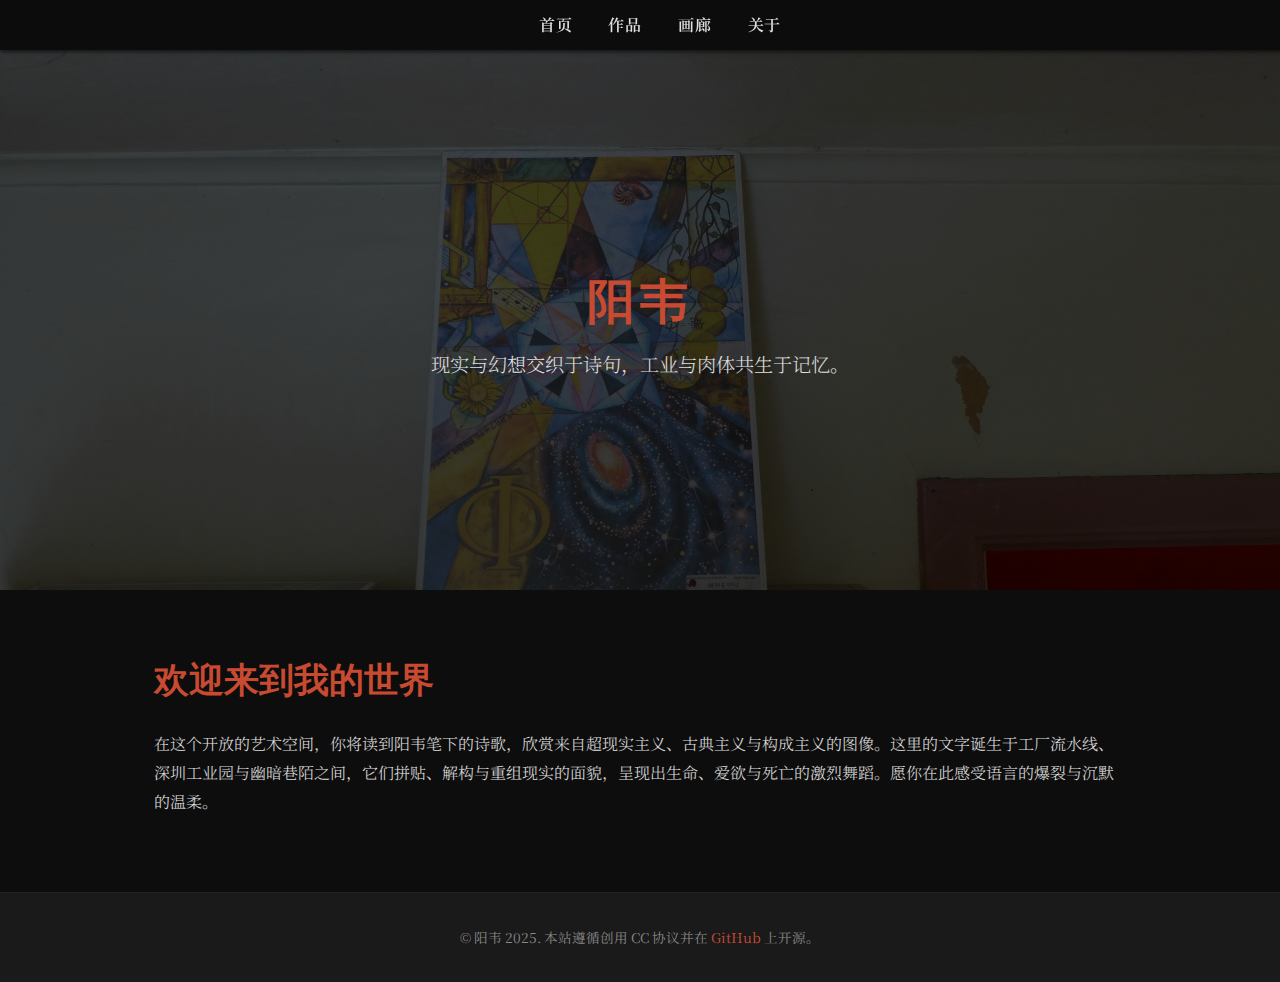
<file: site 2/index.html>
<!DOCTYPE html>
<html lang="zh">
<head>
  <meta charset="UTF-8">
  <meta name="viewport" content="width=device-width, initial-scale=1.0">
  <title>阳韦的文学艺术世界</title>
  <link rel="stylesheet" href="style.css">
  <link rel="preconnect" href="https://fonts.googleapis.com">
  <link rel="preconnect" href="https://fonts.gstatic.com" crossorigin>
  <link href="https://fonts.googleapis.com/css2?family=Noto+Serif+SC:wght@400;700&family=Playfair+Display:wght@700&family=Roboto:wght@300;400;700&display=swap" rel="stylesheet">
</head>
<body>
  <!-- Navigation -->
  <nav>
    <a href="index.html">首页</a>
    <a href="works.html">作品</a>
    <a href="gallery.html">画廊</a>
    <a href="about.html">关于</a>
  </nav>

  <!-- Hero section -->
  <section class="hero">
    <div class="content">
      <h1>阳韦</h1>
      <p>现实与幻想交织于诗句，工业与肉体共生于记忆。</p>
    </div>
  </section>

  <!-- Introduction section -->
  <section class="section">
    <h2>欢迎来到我的世界</h2>
    <p>在这个开放的艺术空间，你将读到阳韦笔下的诗歌，欣赏来自超现实主义、古典主义与构成主义的图像。这里的文字诞生于工厂流水线、深圳工业园与幽暗巷陌之间，它们拼贴、解构与重组现实的面貌，呈现出生命、爱欲与死亡的激烈舞蹈。愿你在此感受语言的爆裂与沉默的温柔。</p>
  </section>

  <!-- Footer -->
  <footer class="footer">
    <p>© 阳韦 2025. 本站遵循创用 CC 协议并在 <a href="https://github.com/username/yangwei-site" target="_blank" rel="noopener noreferrer">GitHub</a> 上开源。</p>
  </footer>
</body>
</html>
</file>
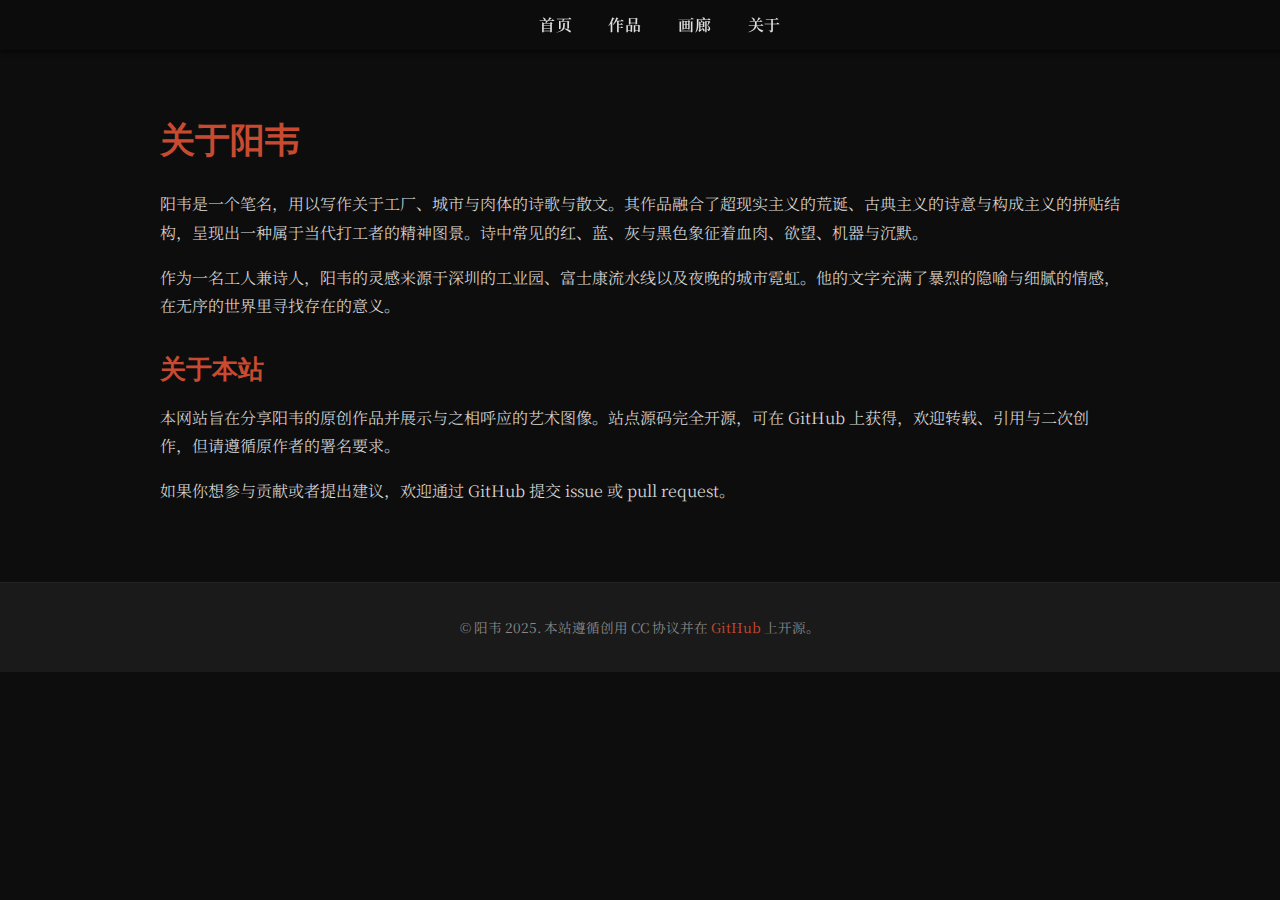
<file: site 2/about.html>
<!DOCTYPE html>
<html lang="zh">
<head>
  <meta charset="UTF-8">
  <meta name="viewport" content="width=device-width, initial-scale=1.0">
  <title>阳韦 · 关于作者</title>
  <link rel="stylesheet" href="style.css">
  <link rel="preconnect" href="https://fonts.googleapis.com">
  <link rel="preconnect" href="https://fonts.gstatic.com" crossorigin>
  <link href="https://fonts.googleapis.com/css2?family=Noto+Serif+SC:wght@400;700&family=Playfair+Display:wght@700&family=Roboto:wght@300;400;700&display=swap" rel="stylesheet">
</head>
<body>
  <!-- Navigation -->
  <nav>
    <a href="index.html">首页</a>
    <a href="works.html">作品</a>
    <a href="gallery.html">画廊</a>
    <a href="about.html">关于</a>
  </nav>

  <section class="section about">
    <h2>关于阳韦</h2>
    <p>阳韦是一个笔名，用以写作关于工厂、城市与肉体的诗歌与散文。其作品融合了超现实主义的荒诞、古典主义的诗意与构成主义的拼贴结构，呈现出一种属于当代打工者的精神图景。诗中常见的红、蓝、灰与黑色象征着血肉、欲望、机器与沉默。</p>
    <p>作为一名工人兼诗人，阳韦的灵感来源于深圳的工业园、富士康流水线以及夜晚的城市霓虹。他的文字充满了暴烈的隐喻与细腻的情感，在无序的世界里寻找存在的意义。</p>
    <h3>关于本站</h3>
    <p>本网站旨在分享阳韦的原创作品并展示与之相呼应的艺术图像。站点源码完全开源，可在 GitHub 上获得，欢迎转载、引用与二次创作，但请遵循原作者的署名要求。</p>
    <p>如果你想参与贡献或者提出建议，欢迎通过 GitHub 提交 issue 或 pull request。</p>
  </section>

  <!-- Footer -->
  <footer class="footer">
    <p>© 阳韦 2025. 本站遵循创用 CC 协议并在 <a href="https://github.com/username/yangwei-site" target="_blank" rel="noopener noreferrer">GitHub</a> 上开源。</p>
  </footer>
</body>
</html>
</file>
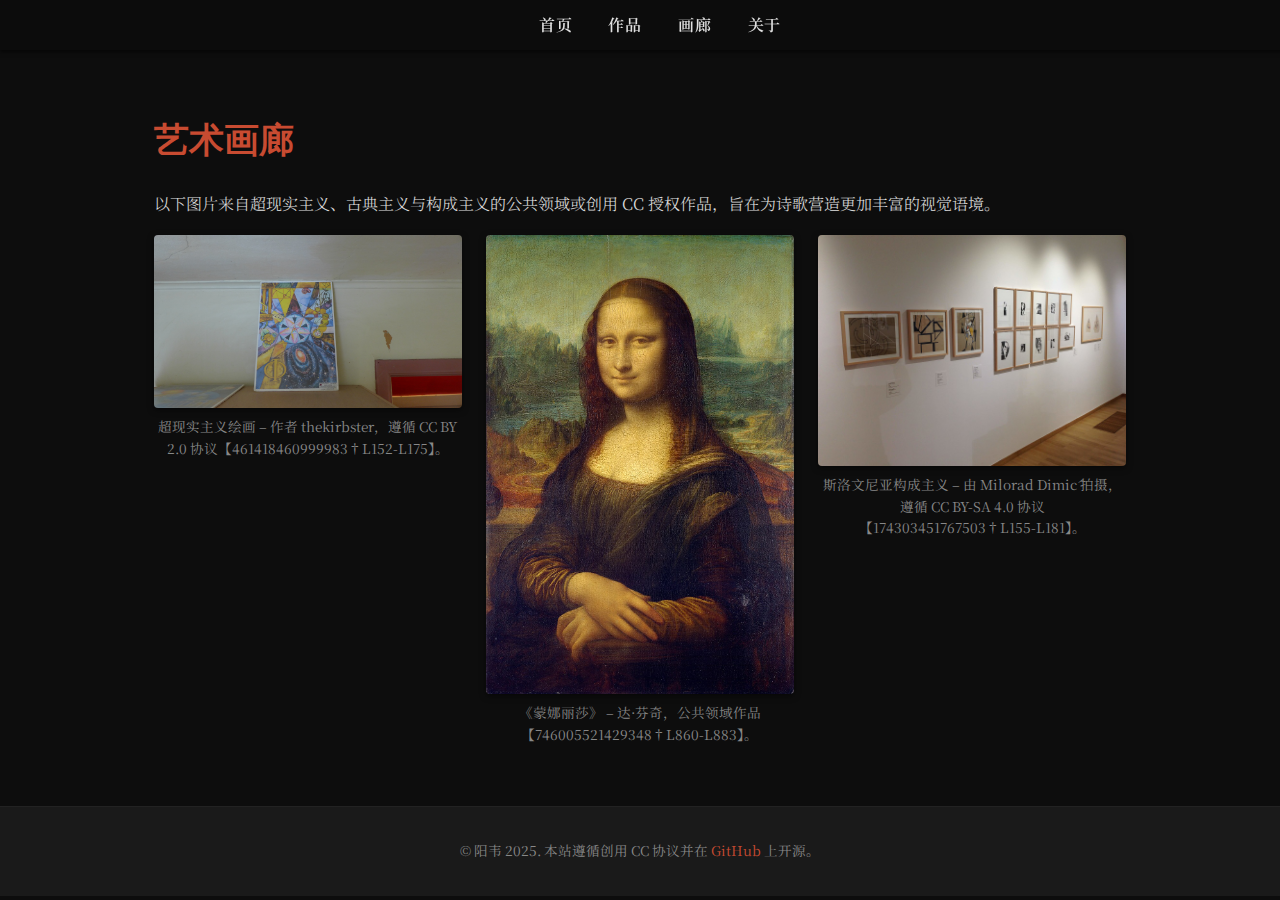
<file: site 2/gallery.html>
<!DOCTYPE html>
<html lang="zh">
<head>
  <meta charset="UTF-8">
  <meta name="viewport" content="width=device-width, initial-scale=1.0">
  <title>阳韦 · 艺术画廊</title>
  <link rel="stylesheet" href="style.css">
  <link rel="preconnect" href="https://fonts.googleapis.com">
  <link rel="preconnect" href="https://fonts.gstatic.com" crossorigin>
  <link href="https://fonts.googleapis.com/css2?family=Noto+Serif+SC:wght@400;700&family=Playfair+Display:wght@700&family=Roboto:wght@300;400;700&display=swap" rel="stylesheet">
</head>
<body>
  <!-- Navigation -->
  <nav>
    <a href="index.html">首页</a>
    <a href="works.html">作品</a>
    <a href="gallery.html">画廊</a>
    <a href="about.html">关于</a>
  </nav>

  <section class="section">
    <h2>艺术画廊</h2>
    <p>以下图片来自超现实主义、古典主义与构成主义的公共领域或创用 CC 授权作品，旨在为诗歌营造更加丰富的视觉语境。</p>
    <div class="gallery-grid">
      <figure>
        <img src="images/surreal1.jpg" alt="超现实主义绘画，几何形状与银河的组合" loading="lazy">
        <figcaption>超现实主义绘画 – 作者 thekirbster，遵循 CC BY 2.0 协议【461418460999983†L152-L175】。</figcaption>
      </figure>
      <figure>
        <img src="images/classical1.jpg" alt="蒙娜丽莎画像" loading="lazy">
        <figcaption>《蒙娜丽莎》 – 达·芬奇，公共领域作品【746005521429348†L860-L883】。</figcaption>
      </figure>
      <figure>
        <img src="images/constructivism1.jpg" alt="斯洛文尼亚构成主义作品" loading="lazy">
        <figcaption>斯洛文尼亚构成主义 – 由 Milorad Dimić 拍摄，遵循 CC BY‑SA 4.0 协议【174303451767503†L155-L181】。</figcaption>
      </figure>
    </div>
  </section>

  <!-- Footer -->
  <footer class="footer">
    <p>© 阳韦 2025. 本站遵循创用 CC 协议并在 <a href="https://github.com/username/yangwei-site" target="_blank" rel="noopener noreferrer">GitHub</a> 上开源。</p>
  </footer>
</body>
</html>
</file>
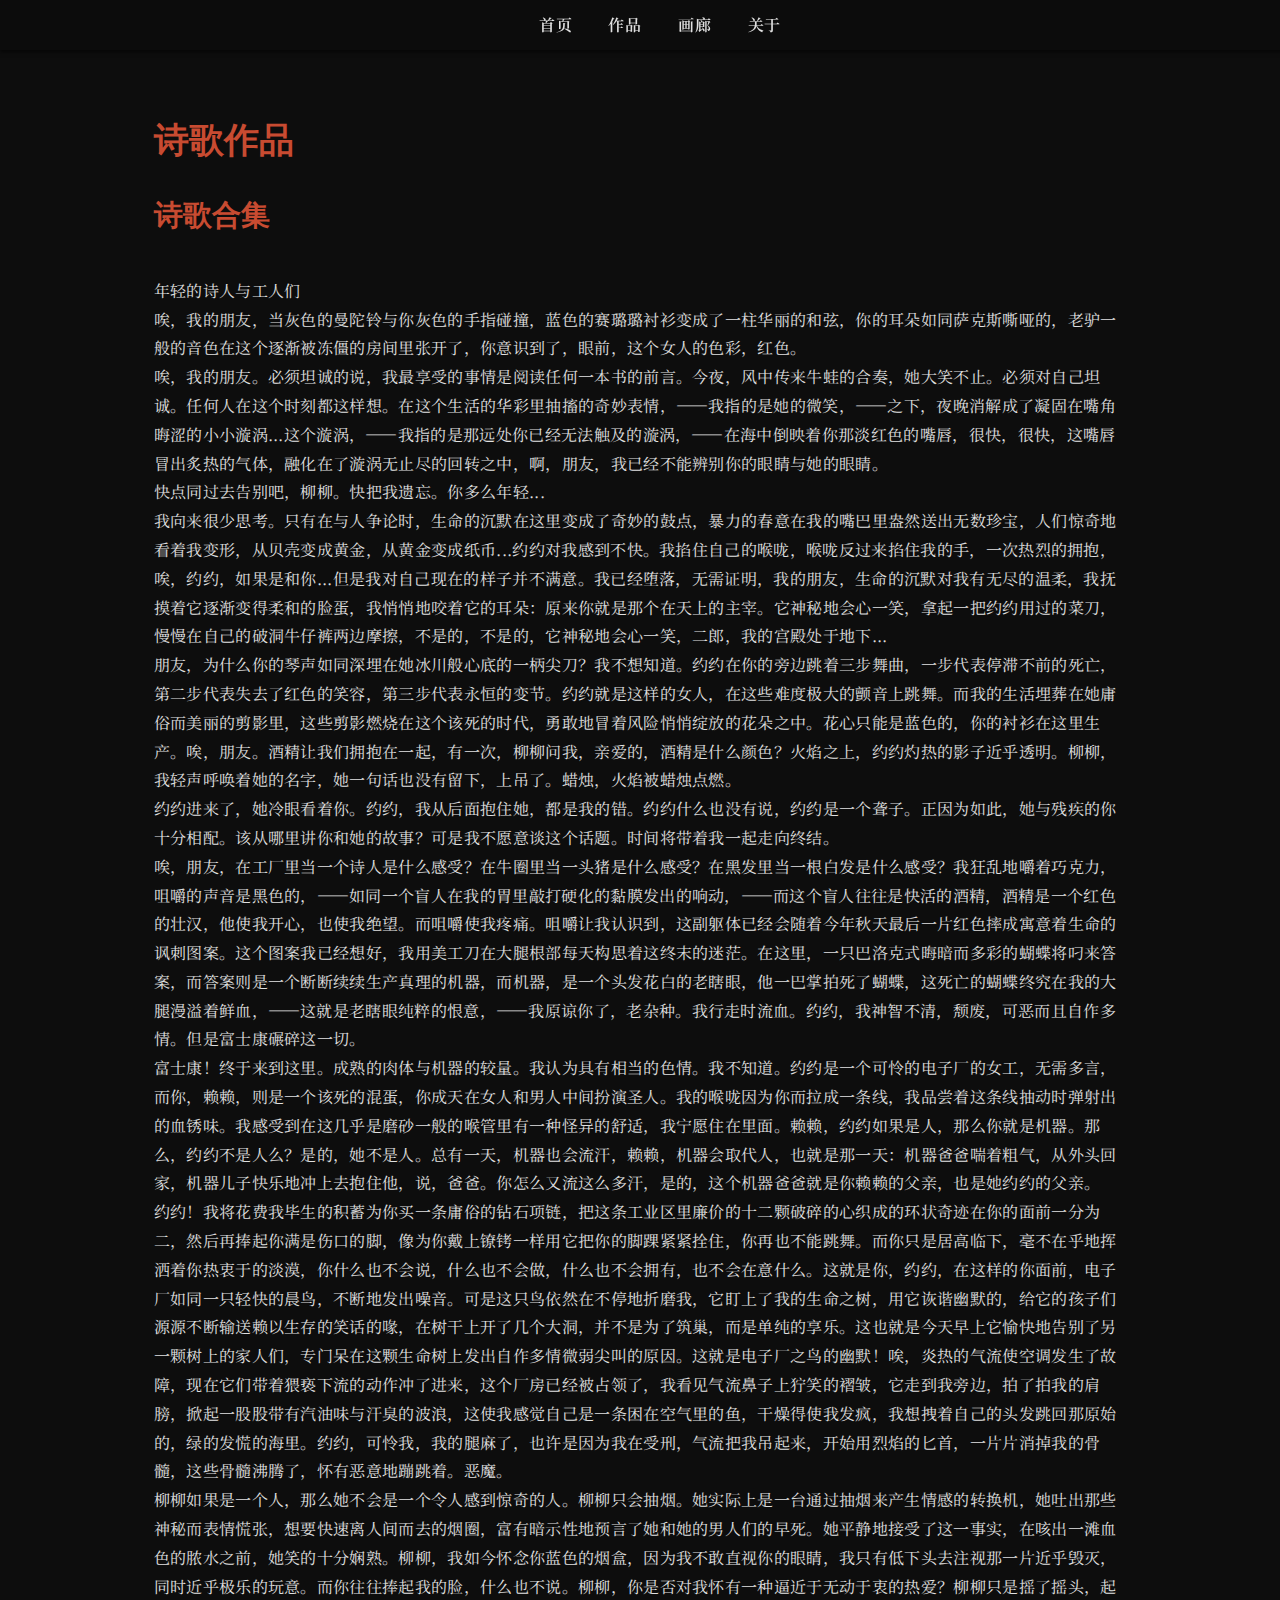
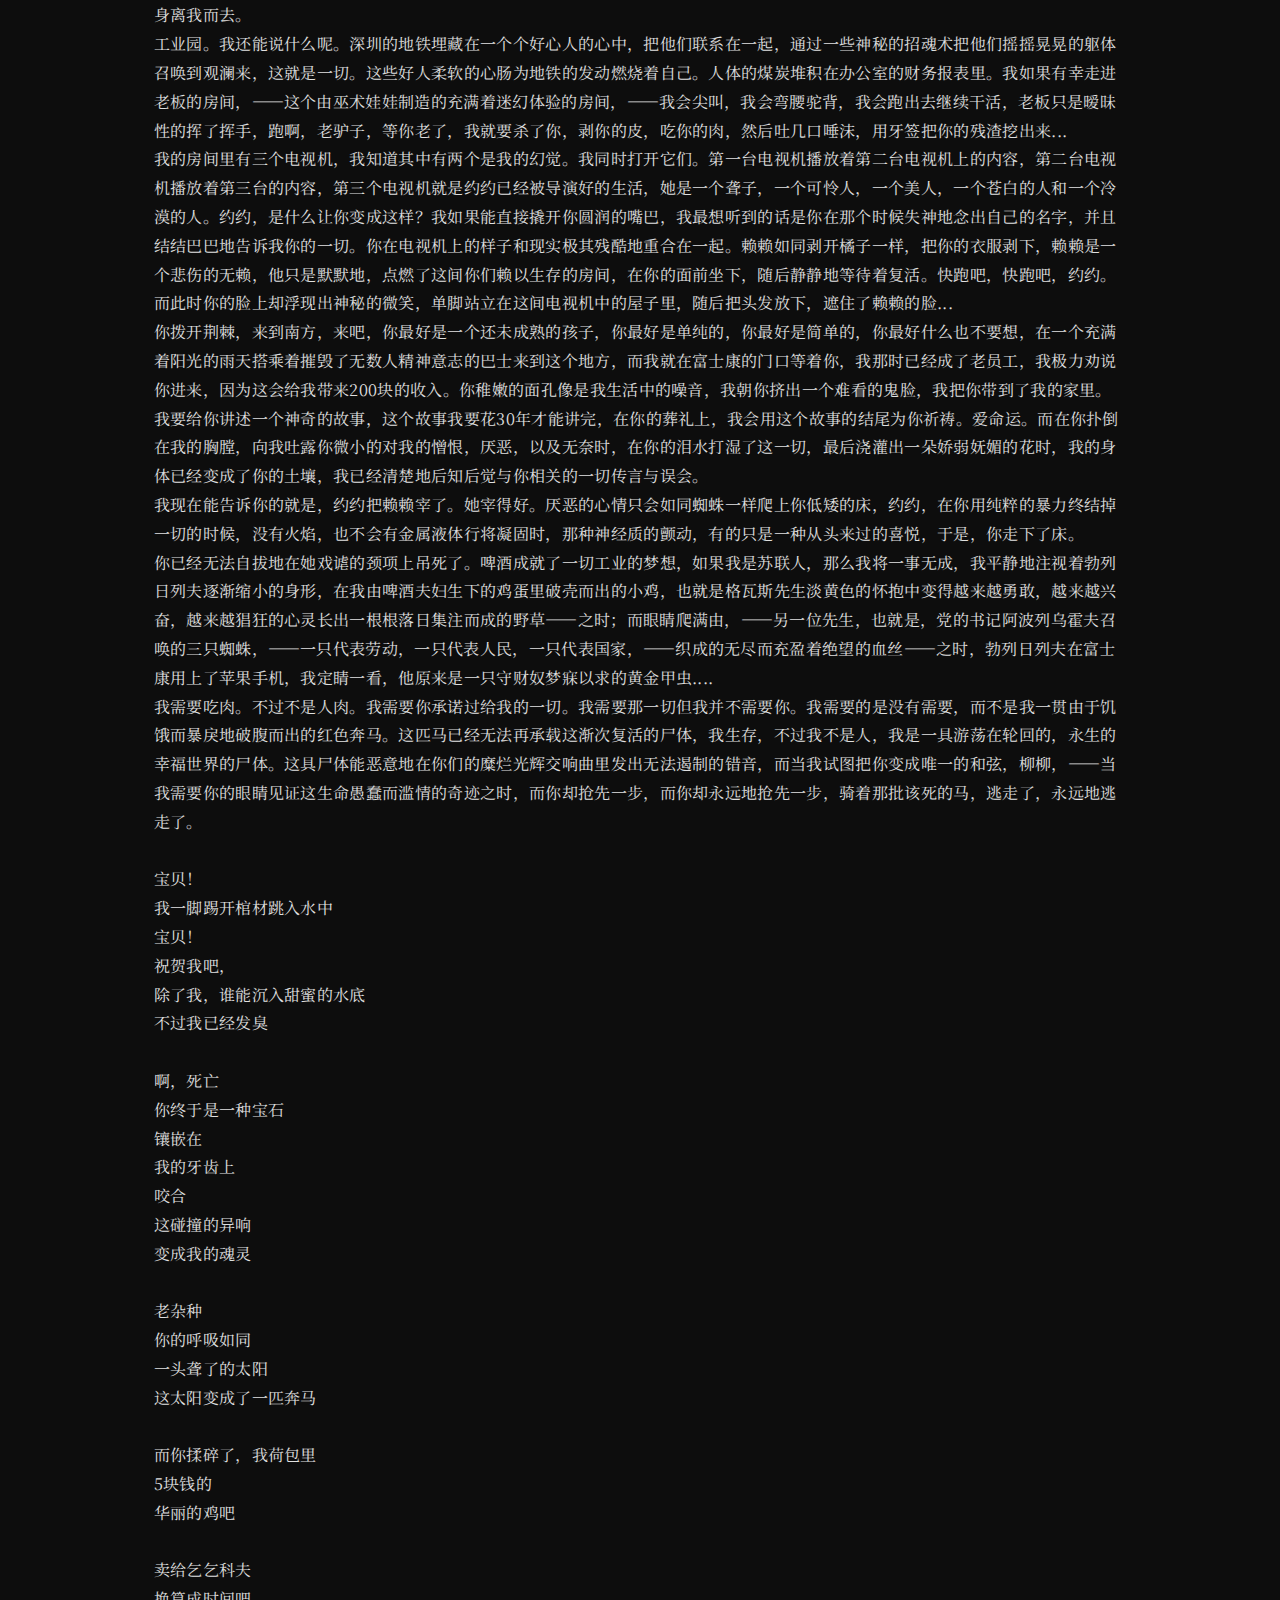
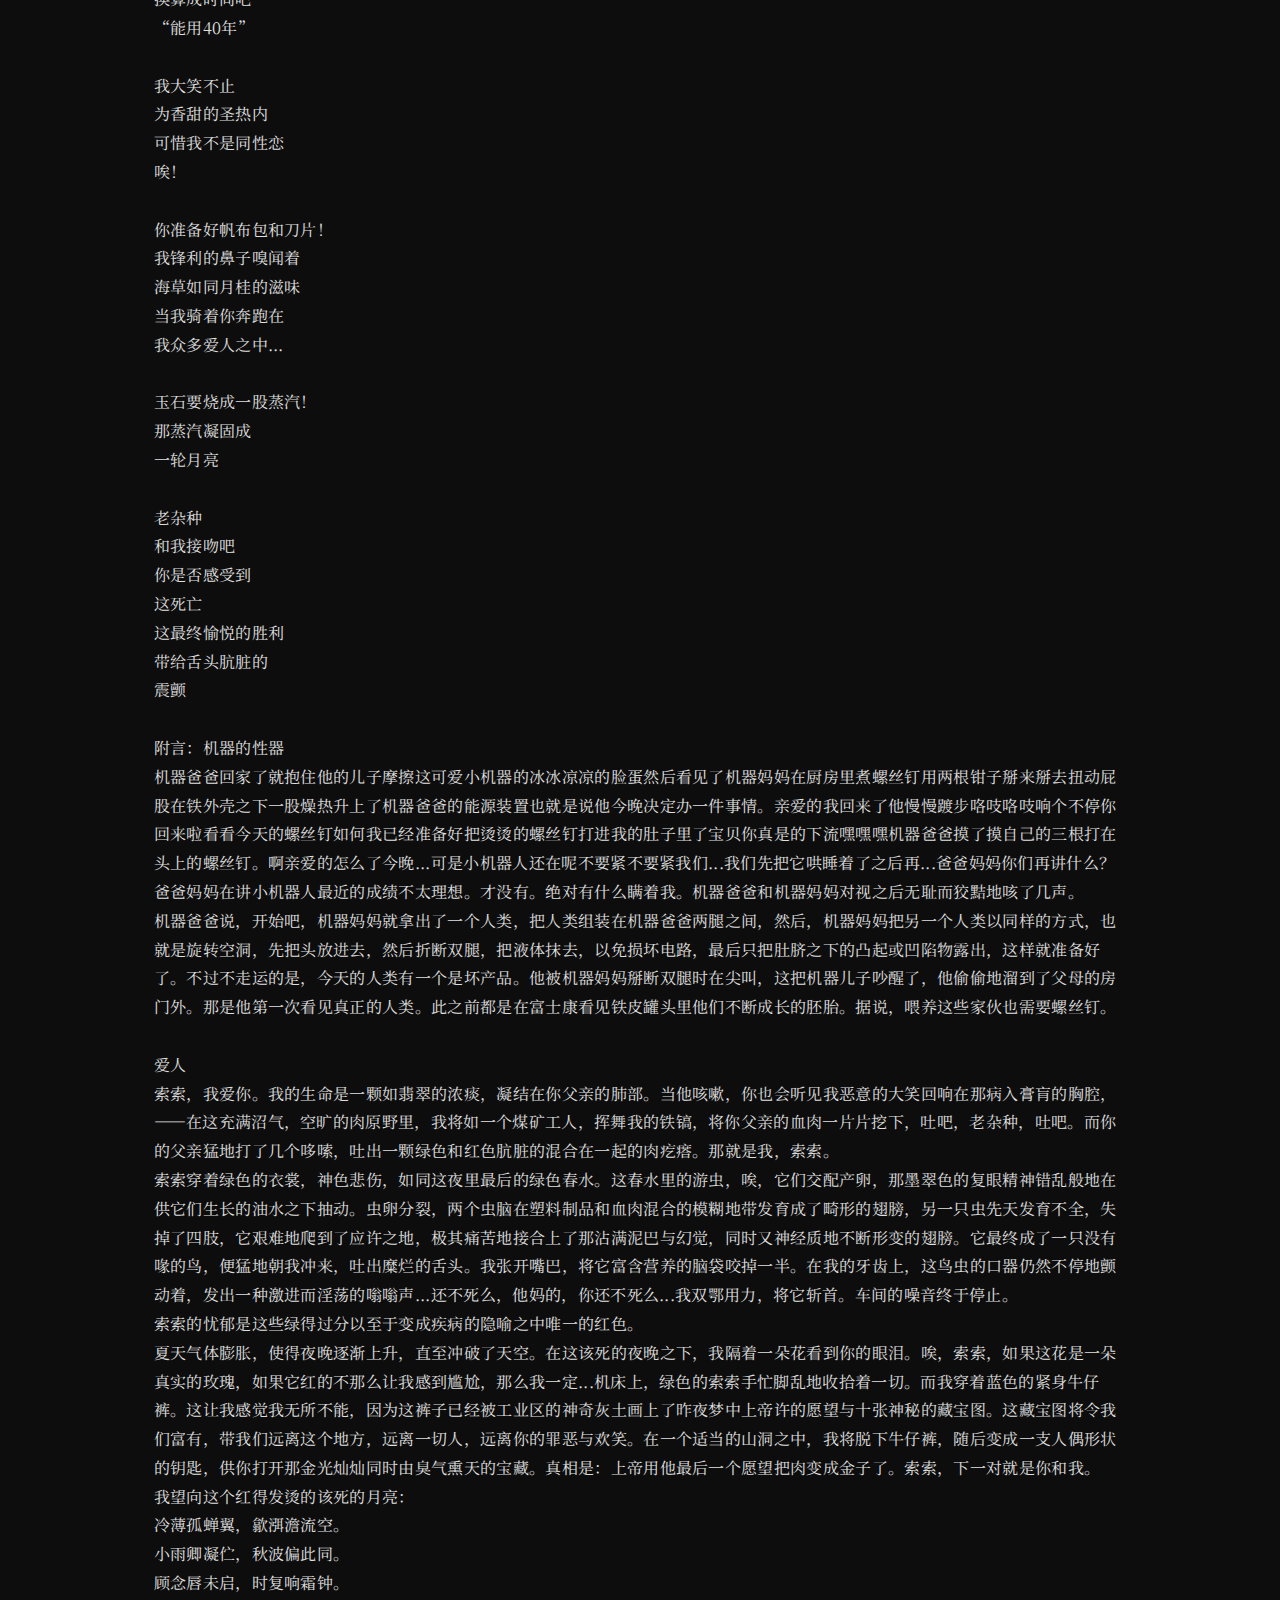
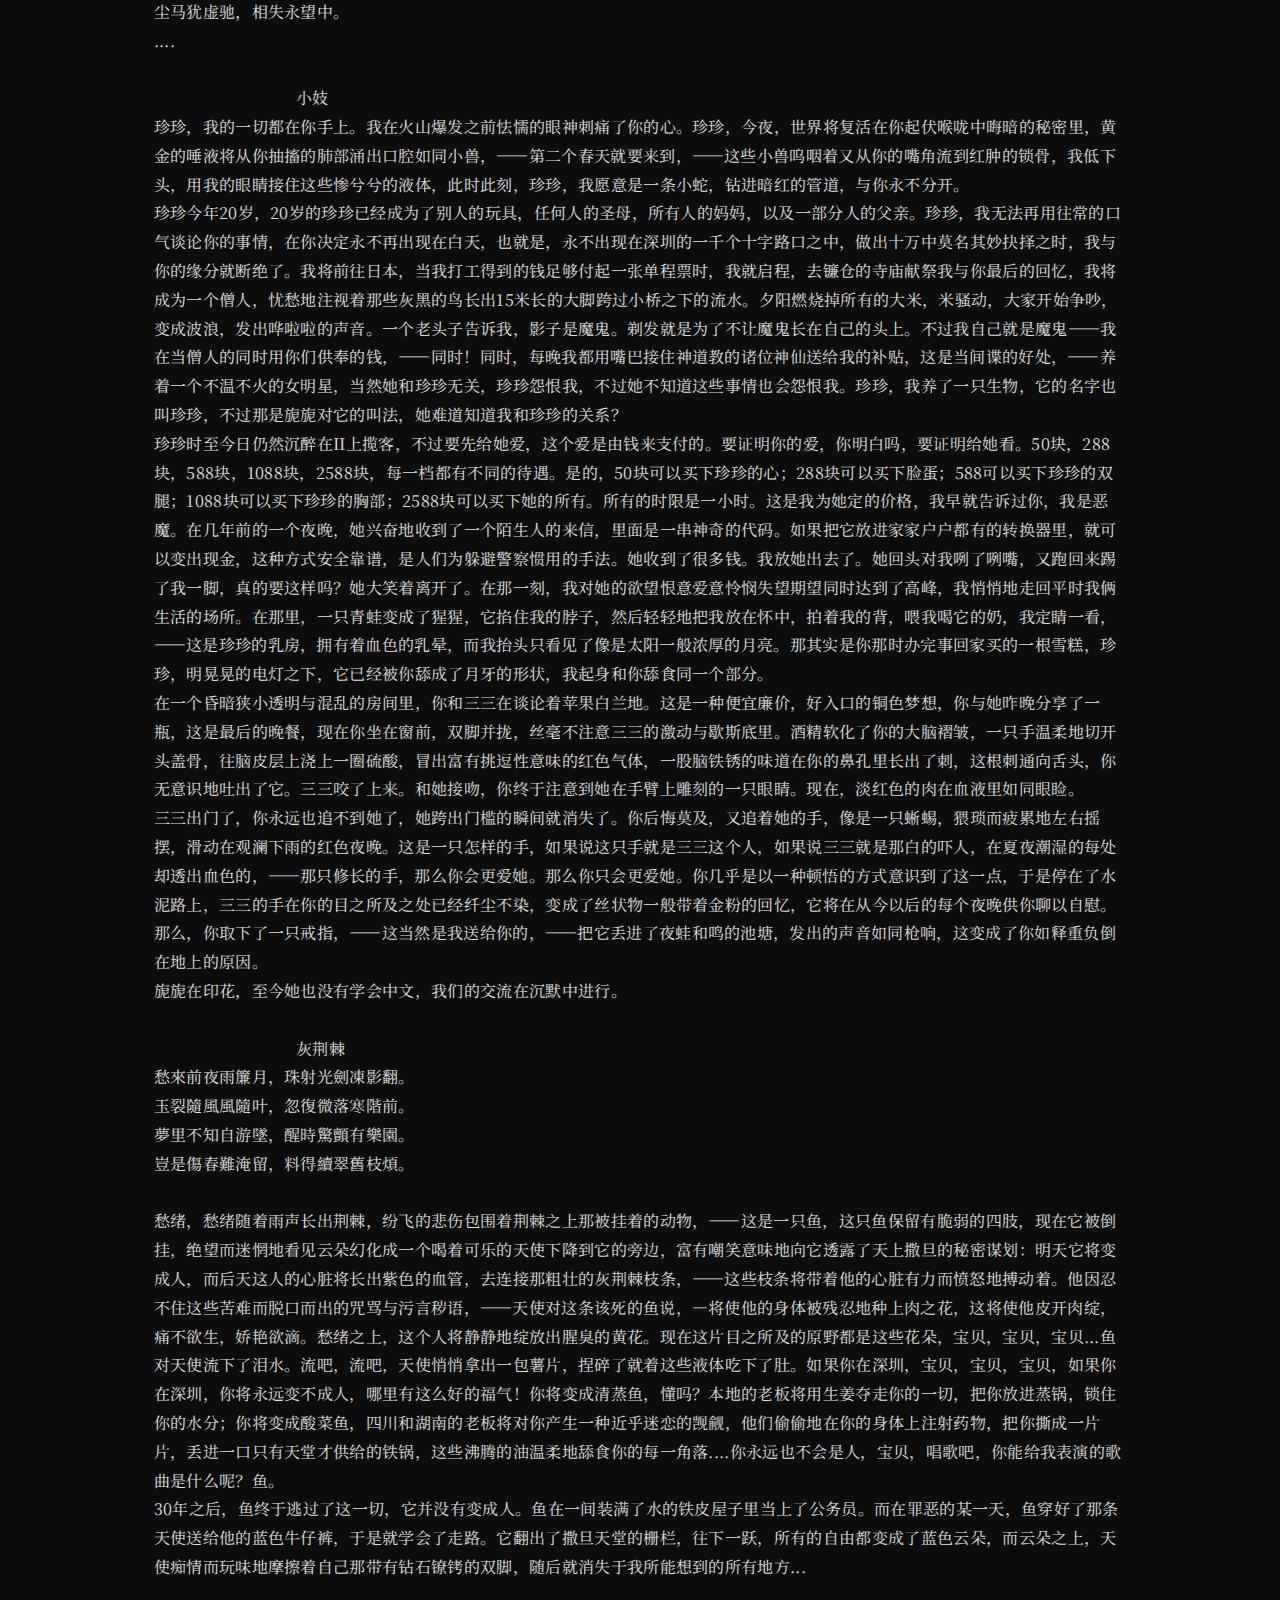
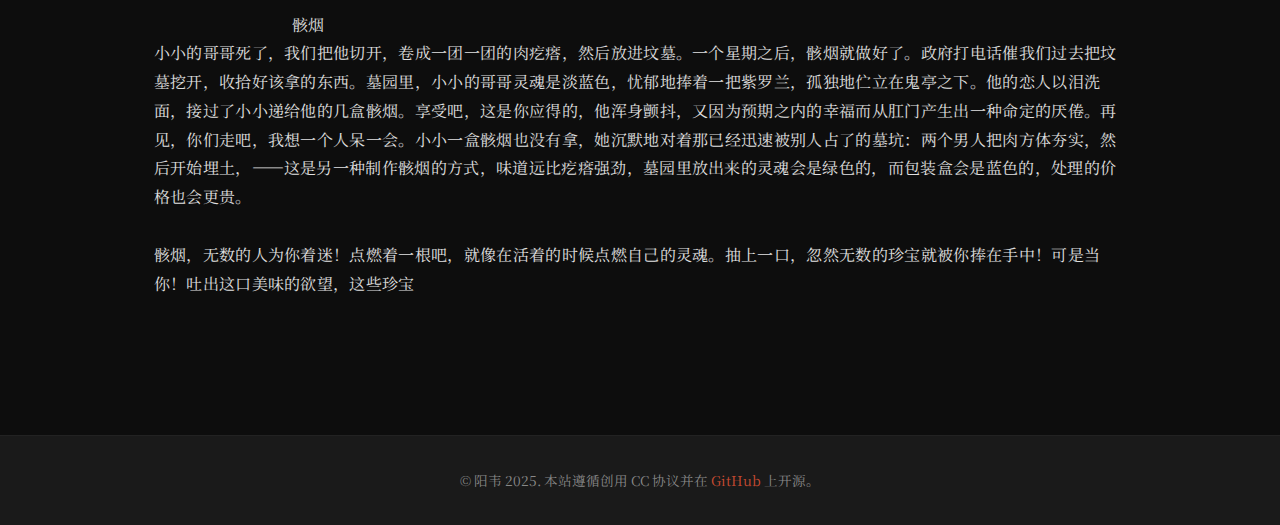
<file: site 2/works.html>
<!DOCTYPE html>
<html lang="zh">
<head>
  <meta charset="UTF-8">
  <meta name="viewport" content="width=device-width, initial-scale=1.0">
  <title>阳韦 · 诗歌作品</title>
  <link rel="stylesheet" href="style.css">
  <link rel="preconnect" href="https://fonts.googleapis.com">
  <link rel="preconnect" href="https://fonts.gstatic.com" crossorigin>
  <link href="https://fonts.googleapis.com/css2?family=Noto+Serif+SC:wght@400;700&family=Playfair+Display:wght@700&family=Roboto:wght@300;400;700&display=swap" rel="stylesheet">
</head>
<body>
  <!-- Navigation -->
  <nav>
    <a href="index.html">首页</a>
    <a href="works.html">作品</a>
    <a href="gallery.html">画廊</a>
    <a href="about.html">关于</a>
  </nav>

  <section class="section">
    <h2>诗歌作品</h2>
    <!-- Because阳韦的诗歌跨越多个主题与结构，这里以合集形式呈现全部内容 -->
    <div class="poem">
      <h3>诗歌合集</h3>
      <div class="text">
年轻的诗人与工人们
唉，我的朋友，当灰色的曼陀铃与你灰色的手指碰撞，蓝色的赛璐璐衬衫变成了一柱华丽的和弦，你的耳朵如同萨克斯嘶哑的，老驴一般的音色在这个逐渐被冻僵的房间里张开了，你意识到了，眼前，这个女人的色彩，红色。
唉，我的朋友。必须坦诚的说，我最享受的事情是阅读任何一本书的前言。今夜，风中传来牛蛙的合奏，她大笑不止。必须对自己坦诚。任何人在这个时刻都这样想。在这个生活的华彩里抽搐的奇妙表情，——我指的是她的微笑，——之下，夜晚消解成了凝固在嘴角晦涩的小小漩涡...这个漩涡，——我指的是那远处你已经无法触及的漩涡，——在海中倒映着你那淡红色的嘴唇，很快，很快，这嘴唇冒出炙热的气体，融化在了漩涡无止尽的回转之中，啊，朋友，我已经不能辨别你的眼睛与她的眼睛。
快点同过去告别吧，柳柳。快把我遗忘。你多么年轻...
我向来很少思考。只有在与人争论时，生命的沉默在这里变成了奇妙的鼓点，暴力的春意在我的嘴巴里盎然送出无数珍宝，人们惊奇地看着我变形，从贝壳变成黄金，从黄金变成纸币...约约对我感到不快。我掐住自己的喉咙，喉咙反过来掐住我的手，一次热烈的拥抱，唉，约约，如果是和你...但是我对自己现在的样子并不满意。我已经堕落，无需证明，我的朋友，生命的沉默对我有无尽的温柔，我抚摸着它逐渐变得柔和的脸蛋，我悄悄地咬着它的耳朵：原来你就是那个在天上的主宰。它神秘地会心一笑，拿起一把约约用过的菜刀，慢慢在自己的破洞牛仔裤两边摩擦，不是的，不是的，它神秘地会心一笑，二郎，我的宫殿处于地下...
朋友，为什么你的琴声如同深埋在她冰川般心底的一柄尖刀？我不想知道。约约在你的旁边跳着三步舞曲，一步代表停滞不前的死亡，第二步代表失去了红色的笑容，第三步代表永恒的变节。约约就是这样的女人，在这些难度极大的颤音上跳舞。而我的生活埋葬在她庸俗而美丽的剪影里，这些剪影燃烧在这个该死的时代，勇敢地冒着风险悄悄绽放的花朵之中。花心只能是蓝色的，你的衬衫在这里生产。唉，朋友。酒精让我们拥抱在一起，有一次，柳柳问我，亲爱的，酒精是什么颜色？火焰之上，约约灼热的影子近乎透明。柳柳，我轻声呼唤着她的名字，她一句话也没有留下，上吊了。蜡烛，火焰被蜡烛点燃。
约约进来了，她冷眼看着你。约约，我从后面抱住她，都是我的错。约约什么也没有说，约约是一个聋子。正因为如此，她与残疾的你十分相配。该从哪里讲你和她的故事？可是我不愿意谈这个话题。时间将带着我一起走向终结。
唉，朋友，在工厂里当一个诗人是什么感受？在牛圈里当一头猪是什么感受？在黑发里当一根白发是什么感受？我狂乱地嚼着巧克力，咀嚼的声音是黑色的，——如同一个盲人在我的胃里敲打硬化的黏膜发出的响动，——而这个盲人往往是快活的酒精，酒精是一个红色的壮汉，他使我开心，也使我绝望。而咀嚼使我疼痛。咀嚼让我认识到，这副躯体已经会随着今年秋天最后一片红色摔成寓意着生命的讽刺图案。这个图案我已经想好，我用美工刀在大腿根部每天构思着这终末的迷茫。在这里，一只巴洛克式晦暗而多彩的蝴蝶将叼来答案，而答案则是一个断断续续生产真理的机器，而机器，是一个头发花白的老瞎眼，他一巴掌拍死了蝴蝶，这死亡的蝴蝶终究在我的大腿漫溢着鲜血，——这就是老瞎眼纯粹的恨意，——我原谅你了，老杂种。我行走时流血。约约，我神智不清，颓废，可恶而且自作多情。但是富士康碾碎这一切。
富士康！终于来到这里。成熟的肉体与机器的较量。我认为具有相当的色情。我不知道。约约是一个可怜的电子厂的女工，无需多言，而你，赖赖，则是一个该死的混蛋，你成天在女人和男人中间扮演圣人。我的喉咙因为你而拉成一条线，我品尝着这条线抽动时弹射出的血锈味。我感受到在这几乎是磨砂一般的喉管里有一种怪异的舒适，我宁愿住在里面。赖赖，约约如果是人，那么你就是机器。那么，约约不是人么？是的，她不是人。总有一天，机器也会流汗，赖赖，机器会取代人，也就是那一天：机器爸爸喘着粗气，从外头回家，机器儿子快乐地冲上去抱住他，说，爸爸。你怎么又流这么多汗，是的，这个机器爸爸就是你赖赖的父亲，也是她约约的父亲。
约约！我将花费我毕生的积蓄为你买一条庸俗的钻石项链，把这条工业区里廉价的十二颗破碎的心织成的环状奇迹在你的面前一分为二，然后再捧起你满是伤口的脚，像为你戴上镣铐一样用它把你的脚踝紧紧拴住，你再也不能跳舞。而你只是居高临下，毫不在乎地挥洒着你热衷于的淡漠，你什么也不会说，什么也不会做，什么也不会拥有，也不会在意什么。这就是你，约约，在这样的你面前，电子厂如同一只轻快的晨鸟，不断地发出噪音。可是这只鸟依然在不停地折磨我，它盯上了我的生命之树，用它诙谐幽默的，给它的孩子们源源不断输送赖以生存的笑话的喙，在树干上开了几个大洞，并不是为了筑巢，而是单纯的享乐。这也就是今天早上它愉快地告别了另一颗树上的家人们，专门呆在这颗生命树上发出自作多情微弱尖叫的原因。这就是电子厂之鸟的幽默！唉，炎热的气流使空调发生了故障，现在它们带着猥亵下流的动作冲了进来，这个厂房已经被占领了，我看见气流鼻子上狞笑的褶皱，它走到我旁边，拍了拍我的肩膀，掀起一股股带有汽油味与汗臭的波浪，这使我感觉自己是一条困在空气里的鱼，干燥得使我发疯，我想拽着自己的头发跳回那原始的，绿的发慌的海里。约约，可怜我，我的腿麻了，也许是因为我在受刑，气流把我吊起来，开始用烈焰的匕首，一片片消掉我的骨髓，这些骨髓沸腾了，怀有恶意地蹦跳着。恶魔。
柳柳如果是一个人，那么她不会是一个令人感到惊奇的人。柳柳只会抽烟。她实际上是一台通过抽烟来产生情感的转换机，她吐出那些神秘而表情慌张，想要快速离人间而去的烟圈，富有暗示性地预言了她和她的男人们的早死。她平静地接受了这一事实，在咳出一滩血色的脓水之前，她笑的十分娴熟。柳柳，我如今怀念你蓝色的烟盒，因为我不敢直视你的眼睛，我只有低下头去注视那一片近乎毁灭，同时近乎极乐的玩意。而你往往捧起我的脸，什么也不说。柳柳，你是否对我怀有一种逼近于无动于衷的热爱？柳柳只是摇了摇头，起身离我而去。
工业园。我还能说什么呢。深圳的地铁埋藏在一个个好心人的心中，把他们联系在一起，通过一些神秘的招魂术把他们摇摇晃晃的躯体召唤到观澜来，这就是一切。这些好人柔软的心肠为地铁的发动燃烧着自己。人体的煤炭堆积在办公室的财务报表里。我如果有幸走进老板的房间，——这个由巫术娃娃制造的充满着迷幻体验的房间，——我会尖叫，我会弯腰驼背，我会跑出去继续干活，老板只是暧昧性的挥了挥手，跑啊，老驴子，等你老了，我就要杀了你，剥你的皮，吃你的肉，然后吐几口唾沫，用牙签把你的残渣挖出来...
我的房间里有三个电视机，我知道其中有两个是我的幻觉。我同时打开它们。第一台电视机播放着第二台电视机上的内容，第二台电视机播放着第三台的内容，第三个电视机就是约约已经被导演好的生活，她是一个聋子，一个可怜人，一个美人，一个苍白的人和一个冷漠的人。约约，是什么让你变成这样？我如果能直接撬开你圆润的嘴巴，我最想听到的话是你在那个时候失神地念出自己的名字，并且结结巴巴地告诉我你的一切。你在电视机上的样子和现实极其残酷地重合在一起。赖赖如同剥开橘子一样，把你的衣服剥下，赖赖是一个悲伤的无赖，他只是默默地，点燃了这间你们赖以生存的房间，在你的面前坐下，随后静静地等待着复活。快跑吧，快跑吧，约约。而此时你的脸上却浮现出神秘的微笑，单脚站立在这间电视机中的屋子里，随后把头发放下，遮住了赖赖的脸...
你拨开荆棘，来到南方，来吧，你最好是一个还未成熟的孩子，你最好是单纯的，你最好是简单的，你最好什么也不要想，在一个充满着阳光的雨天搭乘着摧毁了无数人精神意志的巴士来到这个地方，而我就在富士康的门口等着你，我那时已经成了老员工，我极力劝说你进来，因为这会给我带来200块的收入。你稚嫩的面孔像是我生活中的噪音，我朝你挤出一个难看的鬼脸，我把你带到了我的家里。我要给你讲述一个神奇的故事，这个故事我要花30年才能讲完，在你的葬礼上，我会用这个故事的结尾为你祈祷。爱命运。而在你扑倒在我的胸膛，向我吐露你微小的对我的憎恨，厌恶，以及无奈时，在你的泪水打湿了这一切，最后浇灌出一朵娇弱妩媚的花时，我的身体已经变成了你的土壤，我已经清楚地后知后觉与你相关的一切传言与误会。
我现在能告诉你的就是，约约把赖赖宰了。她宰得好。厌恶的心情只会如同蜘蛛一样爬上你低矮的床，约约，在你用纯粹的暴力终结掉一切的时候，没有火焰，也不会有金属液体行将凝固时，那种神经质的颤动，有的只是一种从头来过的喜悦，于是，你走下了床。
你已经无法自拔地在她戏谑的颈项上吊死了。啤酒成就了一切工业的梦想，如果我是苏联人，那么我将一事无成，我平静地注视着勃列日列夫逐渐缩小的身形，在我由啤酒夫妇生下的鸡蛋里破壳而出的小鸡，也就是格瓦斯先生淡黄色的怀抱中变得越来越勇敢，越来越兴奋，越来越猖狂的心灵长出一根根落日集注而成的野草——之时；而眼睛爬满由，——另一位先生，也就是，党的书记阿波列乌霍夫召唤的三只蜘蛛，——一只代表劳动，一只代表人民，一只代表国家，——织成的无尽而充盈着绝望的血丝——之时，勃列日列夫在富士康用上了苹果手机，我定睛一看，他原来是一只守财奴梦寐以求的黄金甲虫....
我需要吃肉。不过不是人肉。我需要你承诺过给我的一切。我需要那一切但我并不需要你。我需要的是没有需要，而不是我一贯由于饥饿而暴戾地破腹而出的红色奔马。这匹马已经无法再承载这渐次复活的尸体，我生存，不过我不是人，我是一具游荡在轮回的，永生的幸福世界的尸体。这具尸体能恶意地在你们的糜烂光辉交响曲里发出无法遏制的错音，而当我试图把你变成唯一的和弦，柳柳，——当我需要你的眼睛见证这生命愚蠢而滥情的奇迹之时，而你却抢先一步，而你却永远地抢先一步，骑着那批该死的马，逃走了，永远地逃走了。

宝贝！
我一脚踢开棺材跳入水中
宝贝！
祝贺我吧，
除了我，谁能沉入甜蜜的水底
不过我已经发臭

啊，死亡
你终于是一种宝石
镶嵌在
我的牙齿上
咬合
这碰撞的异响
变成我的魂灵

老杂种
你的呼吸如同
一头聋了的太阳
这太阳变成了一匹奔马

而你揉碎了，我荷包里
5块钱的
华丽的鸡吧

卖给乞乞科夫
换算成时间吧
“能用40年”

我大笑不止
为香甜的圣热内
可惜我不是同性恋
唉！

你准备好帆布包和刀片！
我锋利的鼻子嗅闻着
海草如同月桂的滋味
当我骑着你奔跑在
我众多爱人之中...

玉石要烧成一股蒸汽！
那蒸汽凝固成
一轮月亮

老杂种
和我接吻吧
你是否感受到
这死亡
这最终愉悦的胜利
带给舌头肮脏的
震颤

附言：机器的性器
机器爸爸回家了就抱住他的儿子摩擦这可爱小机器的冰冰凉凉的脸蛋然后看见了机器妈妈在厨房里煮螺丝钉用两根钳子掰来掰去扭动屁股在铁外壳之下一股燥热升上了机器爸爸的能源装置也就是说他今晚决定办一件事情。亲爱的我回来了他慢慢踱步咯吱咯吱响个不停你回来啦看看今天的螺丝钉如何我已经准备好把烫烫的螺丝钉打进我的肚子里了宝贝你真是的下流嘿嘿嘿机器爸爸摸了摸自己的三根打在头上的螺丝钉。啊亲爱的怎么了今晚...可是小机器人还在呢不要紧不要紧我们...我们先把它哄睡着了之后再...爸爸妈妈你们再讲什么？爸爸妈妈在讲小机器人最近的成绩不太理想。才没有。绝对有什么瞒着我。机器爸爸和机器妈妈对视之后无耻而狡黠地咳了几声。
机器爸爸说，开始吧，机器妈妈就拿出了一个人类，把人类组装在机器爸爸两腿之间，然后，机器妈妈把另一个人类以同样的方式，也就是旋转空洞，先把头放进去，然后折断双腿，把液体抹去，以免损坏电路，最后只把肚脐之下的凸起或凹陷物露出，这样就准备好了。不过不走运的是，今天的人类有一个是坏产品。他被机器妈妈掰断双腿时在尖叫，这把机器儿子吵醒了，他偷偷地溜到了父母的房门外。那是他第一次看见真正的人类。此之前都是在富士康看见铁皮罐头里他们不断成长的胚胎。据说，喂养这些家伙也需要螺丝钉。

爱人
索索，我爱你。我的生命是一颗如翡翠的浓痰，凝结在你父亲的肺部。当他咳嗽，你也会听见我恶意的大笑回响在那病入膏肓的胸腔，——在这充满沼气，空旷的肉原野里，我将如一个煤矿工人，挥舞我的铁镐，将你父亲的血肉一片片挖下，吐吧，老杂种，吐吧。而你的父亲猛地打了几个哆嗦，吐出一颗绿色和红色肮脏的混合在一起的肉疙瘩。那就是我，索索。
索索穿着绿色的衣裳，神色悲伤，如同这夜里最后的绿色春水。这春水里的游虫，唉，它们交配产卵，那墨翠色的复眼精神错乱般地在供它们生长的油水之下抽动。虫卵分裂，两个虫脑在塑料制品和血肉混合的模糊地带发育成了畸形的翅膀，另一只虫先天发育不全，失掉了四肢，它艰难地爬到了应许之地，极其痛苦地接合上了那沾满泥巴与幻觉，同时又神经质地不断形变的翅膀。它最终成了一只没有喙的鸟，便猛地朝我冲来，吐出糜烂的舌头。我张开嘴巴，将它富含营养的脑袋咬掉一半。在我的牙齿上，这鸟虫的口器仍然不停地颤动着，发出一种激进而淫荡的嗡嗡声...还不死么，他妈的，你还不死么...我双鄂用力，将它斩首。车间的噪音终于停止。
索索的忧郁是这些绿得过分以至于变成疾病的隐喻之中唯一的红色。
夏天气体膨胀，使得夜晚逐渐上升，直至冲破了天空。在这该死的夜晚之下，我隔着一朵花看到你的眼泪。唉，索索，如果这花是一朵真实的玫瑰，如果它红的不那么让我感到尴尬，那么我一定...机床上，绿色的索索手忙脚乱地收拾着一切。而我穿着蓝色的紧身牛仔裤。这让我感觉我无所不能，因为这裤子已经被工业区的神奇灰土画上了昨夜梦中上帝许的愿望与十张神秘的藏宝图。这藏宝图将令我们富有，带我们远离这个地方，远离一切人，远离你的罪恶与欢笑。在一个适当的山洞之中，我将脱下牛仔裤，随后变成一支人偶形状的钥匙，供你打开那金光灿灿同时由臭气熏天的宝藏。真相是：上帝用他最后一个愿望把肉变成金子了。索索，下一对就是你和我。
我望向这个红得发烫的该死的月亮：
冷薄孤蝉翼，歙渳澹流空。
小雨卿凝伫，秋波偏此同。
顾念唇未启，时复响霜钟。
尘马犹虚驰，相失永望中。
....

                                 小妓
珍珍，我的一切都在你手上。我在火山爆发之前怯懦的眼神刺痛了你的心。珍珍，今夜，世界将复活在你起伏喉咙中晦暗的秘密里，黄金的唾液将从你抽搐的肺部涌出口腔如同小兽，——第二个春天就要来到，——这些小兽呜咽着又从你的嘴角流到红肿的锁骨，我低下头，用我的眼睛接住这些惨兮兮的液体，此时此刻，珍珍，我愿意是一条小蛇，钻进暗红的管道，与你永不分开。
珍珍今年20岁，20岁的珍珍已经成为了别人的玩具，任何人的圣母，所有人的妈妈，以及一部分人的父亲。珍珍，我无法再用往常的口气谈论你的事情，在你决定永不再出现在白天，也就是，永不出现在深圳的一千个十字路口之中，做出十万中莫名其妙抉择之时，我与你的缘分就断绝了。我将前往日本，当我打工得到的钱足够付起一张单程票时，我就启程，去镰仓的寺庙献祭我与你最后的回忆，我将成为一个僧人，忧愁地注视着那些灰黑的鸟长出15米长的大脚跨过小桥之下的流水。夕阳燃烧掉所有的大米，米骚动，大家开始争吵，变成波浪，发出哗啦啦的声音。一个老头子告诉我，影子是魔鬼。剃发就是为了不让魔鬼长在自己的头上。不过我自己就是魔鬼——我在当僧人的同时用你们供奉的钱，——同时！同时，每晚我都用嘴巴接住神道教的诸位神仙送给我的补贴，这是当间谍的好处，——养着一个不温不火的女明星，当然她和珍珍无关，珍珍怨恨我，不过她不知道这些事情也会怨恨我。珍珍，我养了一只生物，它的名字也叫珍珍，不过那是旎旎对它的叫法，她难道知道我和珍珍的关系？
珍珍时至今日仍然沉醉在II上揽客，不过要先给她爱，这个爱是由钱来支付的。要证明你的爱，你明白吗，要证明给她看。50块，288块，588块，1088块，2588块，每一档都有不同的待遇。是的，50块可以买下珍珍的心；288块可以买下脸蛋；588可以买下珍珍的双腿；1088块可以买下珍珍的胸部；2588块可以买下她的所有。所有的时限是一小时。这是我为她定的价格，我早就告诉过你，我是恶魔。在几年前的一个夜晚，她兴奋地收到了一个陌生人的来信，里面是一串神奇的代码。如果把它放进家家户户都有的转换器里，就可以变出现金，这种方式安全靠谱，是人们为躲避警察惯用的手法。她收到了很多钱。我放她出去了。她回头对我咧了咧嘴，又跑回来踢了我一脚，真的要这样吗？她大笑着离开了。在那一刻，我对她的欲望恨意爱意怜悯失望期望同时达到了高峰，我悄悄地走回平时我俩生活的场所。在那里，一只青蛙变成了猩猩，它掐住我的脖子，然后轻轻地把我放在怀中，拍着我的背，喂我喝它的奶，我定睛一看，——这是珍珍的乳房，拥有着血色的乳晕，而我抬头只看见了像是太阳一般浓厚的月亮。那其实是你那时办完事回家买的一根雪糕，珍珍，明晃晃的电灯之下，它已经被你舔成了月牙的形状，我起身和你舔食同一个部分。
在一个昏暗狭小透明与混乱的房间里，你和三三在谈论着苹果白兰地。这是一种便宜廉价，好入口的铜色梦想，你与她昨晚分享了一瓶，这是最后的晚餐，现在你坐在窗前，双脚并拢，丝毫不注意三三的激动与歇斯底里。酒精软化了你的大脑褶皱，一只手温柔地切开头盖骨，往脑皮层上浇上一圈硫酸，冒出富有挑逗性意味的红色气体，一股脑铁锈的味道在你的鼻孔里长出了刺，这根刺通向舌头，你无意识地吐出了它。三三咬了上来。和她接吻，你终于注意到她在手臂上雕刻的一只眼睛。现在，淡红色的肉在血液里如同眼睑。
三三出门了，你永远也追不到她了，她跨出门槛的瞬间就消失了。你后悔莫及，又追着她的手，像是一只蜥蜴，猥琐而疲累地左右摇摆，滑动在观澜下雨的红色夜晚。这是一只怎样的手，如果说这只手就是三三这个人，如果说三三就是那白的吓人，在夏夜潮湿的每处却透出血色的，——那只修长的手，那么你会更爱她。那么你只会更爱她。你几乎是以一种顿悟的方式意识到了这一点，于是停在了水泥路上，三三的手在你的目之所及之处已经纤尘不染，变成了丝状物一般带着金粉的回忆，它将在从今以后的每个夜晚供你聊以自慰。那么，你取下了一只戒指，——这当然是我送给你的，——把它丢进了夜蛙和鸣的池塘，发出的声音如同枪响，这变成了你如释重负倒在地上的原因。
旎旎在印花，至今她也没有学会中文，我们的交流在沉默中进行。

                                 灰荆棘
愁來前夜雨簾月，珠射光劍凍影翻。
玉裂隨風風隨叶，忽復微落寒階前。
夢里不知自游墜，醒時驚顫有樂園。
豈是傷春難淹留，料得續翠舊枝煩。

愁绪，愁绪随着雨声长出荆棘，纷飞的悲伤包围着荆棘之上那被挂着的动物，——这是一只鱼，这只鱼保留有脆弱的四肢，现在它被倒挂，绝望而迷惘地看见云朵幻化成一个喝着可乐的天使下降到它的旁边，富有嘲笑意味地向它透露了天上撒旦的秘密谋划：明天它将变成人，而后天这人的心脏将长出紫色的血管，去连接那粗壮的灰荆棘枝条，——这些枝条将带着他的心脏有力而愤怒地搏动着。他因忍不住这些苦难而脱口而出的咒骂与污言秽语，——天使对这条该死的鱼说，—将使他的身体被残忍地种上肉之花，这将使他皮开肉绽，痛不欲生，娇艳欲滴。愁绪之上，这个人将静静地绽放出腥臭的黄花。现在这片目之所及的原野都是这些花朵，宝贝，宝贝，宝贝...鱼对天使流下了泪水。流吧，流吧，天使悄悄拿出一包薯片，捏碎了就着这些液体吃下了肚。如果你在深圳，宝贝，宝贝，宝贝，如果你在深圳，你将永远变不成人，哪里有这么好的福气！你将变成清蒸鱼，懂吗？本地的老板将用生姜夺走你的一切，把你放进蒸锅，锁住你的水分；你将变成酸菜鱼，四川和湖南的老板将对你产生一种近乎迷恋的觊觎，他们偷偷地在你的身体上注射药物，把你撕成一片片，丢进一口只有天堂才供给的铁锅，这些沸腾的油温柔地舔食你的每一角落....你永远也不会是人，宝贝，唱歌吧，你能给我表演的歌曲是什么呢？鱼。
30年之后，鱼终于逃过了这一切，它并没有变成人。鱼在一间装满了水的铁皮屋子里当上了公务员。而在罪恶的某一天，鱼穿好了那条天使送给他的蓝色牛仔裤，于是就学会了走路。它翻出了撒旦天堂的栅栏，往下一跃，所有的自由都变成了蓝色云朵，而云朵之上，天使痴情而玩味地摩擦着自己那带有钻石镣铐的双脚，随后就消失于我所能想到的所有地方...

                                骸烟
小小的哥哥死了，我们把他切开，卷成一团一团的肉疙瘩，然后放进坟墓。一个星期之后，骸烟就做好了。政府打电话催我们过去把坟墓挖开，收拾好该拿的东西。墓园里，小小的哥哥灵魂是淡蓝色，忧郁地捧着一把紫罗兰，孤独地伫立在鬼亭之下。他的恋人以泪洗面，接过了小小递给他的几盒骸烟。享受吧，这是你应得的，他浑身颤抖，又因为预期之内的幸福而从肛门产生出一种命定的厌倦。再见，你们走吧，我想一个人呆一会。小小一盒骸烟也没有拿，她沉默地对着那已经迅速被别人占了的墓坑：两个男人把肉方体夯实，然后开始埋土，——这是另一种制作骸烟的方式，味道远比疙瘩强劲，墓园里放出来的灵魂会是绿色的，而包装盒会是蓝色的，处理的价格也会更贵。

骸烟，无数的人为你着迷！点燃着一根吧，就像在活着的时候点燃自己的灵魂。抽上一口，忽然无数的珍宝就被你捧在手中！可是当你！吐出这口美味的欲望，这些珍宝
      </div>
    </div>
  </section>

  <!-- Footer -->
  <footer class="footer">
    <p>© 阳韦 2025. 本站遵循创用 CC 协议并在 <a href="https://github.com/username/yangwei-site" target="_blank" rel="noopener noreferrer">GitHub</a> 上开源。</p>
  </footer>
</body>
</html>
</file>
<file: site 2/style.css>
/*
 * Custom stylesheet for 阳韦的文学艺术网站
 *
 * The palette and typography used throughout this site reflect the surreal,
 * industrial and introspective qualities of 阳韦的诗歌。A dark background
 * provides the stage for luminous text and vivid artwork, while accent
 * colours draw the eye to headings and links. Responsive layout ensures
 * the content remains accessible on a variety of devices.
 */

@import url('https://fonts.googleapis.com/css2?family=Noto+Serif+SC:wght@400;700&family=Playfair+Display:wght@700&family=Roboto:wght@300;400;700&display=swap');

:root {
  --bg-color: #0d0d0d;
  --surface-color: #1a1a1a;
  --text-color: #e0e0e0;
  --muted-color: #888888;
  --primary-color: #c84b31;
  --link-hover: #e76f51;
  --max-width: 960px;
}

body {
  margin: 0;
  padding: 0;
  font-family: 'Noto Serif SC', 'Roboto', sans-serif;
  background-color: var(--bg-color);
  color: var(--text-color);
  line-height: 1.6;
  -webkit-font-smoothing: antialiased;
  -moz-osx-font-smoothing: grayscale;
}

/* Navigation bar */
nav {
  width: 100%;
  background-color: rgba(13, 13, 13, 0.95);
  padding: 12px 20px;
  display: flex;
  justify-content: center;
  position: sticky;
  top: 0;
  z-index: 1000;
  box-shadow: 0 2px 4px rgba(0, 0, 0, 0.6);
}

nav a {
  color: var(--text-color);
  text-decoration: none;
  margin: 0 18px;
  font-weight: 600;
  letter-spacing: 0.05em;
  transition: color 0.3s ease;
}

nav a:hover {
  color: var(--link-hover);
}

/* Hero section on the home page */
.hero {
  display: flex;
  align-items: center;
  justify-content: center;
  min-height: 60vh;
  background: url('images/surreal1.jpg') no-repeat center center/cover;
  position: relative;
  text-align: center;
}

.hero::before {
  content: '';
  position: absolute;
  top: 0;
  left: 0;
  right: 0;
  bottom: 0;
  background: rgba(0, 0, 0, 0.65);
}

.hero .content {
  position: relative;
  z-index: 1;
  max-width: var(--max-width);
  padding: 0 20px;
}

.hero h1 {
  font-family: 'Playfair Display', serif;
  font-size: 3rem;
  margin: 0 0 12px;
  letter-spacing: 0.1em;
  color: var(--primary-color);
}

.hero p {
  font-size: 1.2rem;
  font-weight: 300;
  color: var(--text-color);
  margin: 0 auto;
  max-width: 700px;
}

/* Generic section styling */
.section {
  padding: 60px 12%;
  max-width: 1400px;
  margin: 0 auto;
}

.section h2 {
  margin-top: 0;
  margin-bottom: 24px;
  font-family: 'Playfair Display', serif;
  font-size: 2.2rem;
  color: var(--primary-color);
}

.section p {
  font-size: 1rem;
  font-weight: 300;
  color: var(--text-color);
  margin-bottom: 1em;
  line-height: 1.8;
}

/* Poems styling */
.poem {
  margin-bottom: 48px;
}

.poem h3 {
  margin-top: 0;
  margin-bottom: 12px;
  font-family: 'Playfair Display', serif;
  font-weight: 700;
  font-size: 1.8rem;
  color: var(--primary-color);
}

.poem .text {
  white-space: pre-wrap;
  font-size: 1rem;
  line-height: 1.8;
  letter-spacing: 0.02em;
  color: var(--text-color);
}

/* Gallery grid */
.gallery-grid {
  display: grid;
  grid-template-columns: repeat(auto-fit, minmax(240px, 1fr));
  gap: 24px;
}

figure {
  margin: 0;
  display: flex;
  flex-direction: column;
  align-items: center;
}

figure img {
  width: 100%;
  border-radius: 4px;
  box-shadow: 0 2px 6px rgba(0, 0, 0, 0.5);
}

figure figcaption {
  margin-top: 8px;
  font-size: 0.85rem;
  color: var(--muted-color);
  text-align: center;
}

/* About page styling */
.about {
  max-width: var(--max-width);
  margin: 0 auto;
}

.about h3 {
  font-family: 'Playfair Display', serif;
  font-size: 1.6rem;
  color: var(--primary-color);
  margin-bottom: 12px;
}

.about p {
  font-size: 1rem;
  font-weight: 300;
  line-height: 1.8;
  color: var(--text-color);
  margin-bottom: 1em;
}

/* Footer */
.footer {
  background-color: var(--surface-color);
  padding: 20px 0;
  text-align: center;
  font-size: 0.85rem;
  color: var(--muted-color);
  border-top: 1px solid #222;
}

.footer a {
  color: var(--primary-color);
  text-decoration: none;
}

.footer a:hover {
  text-decoration: underline;
}
</file>
